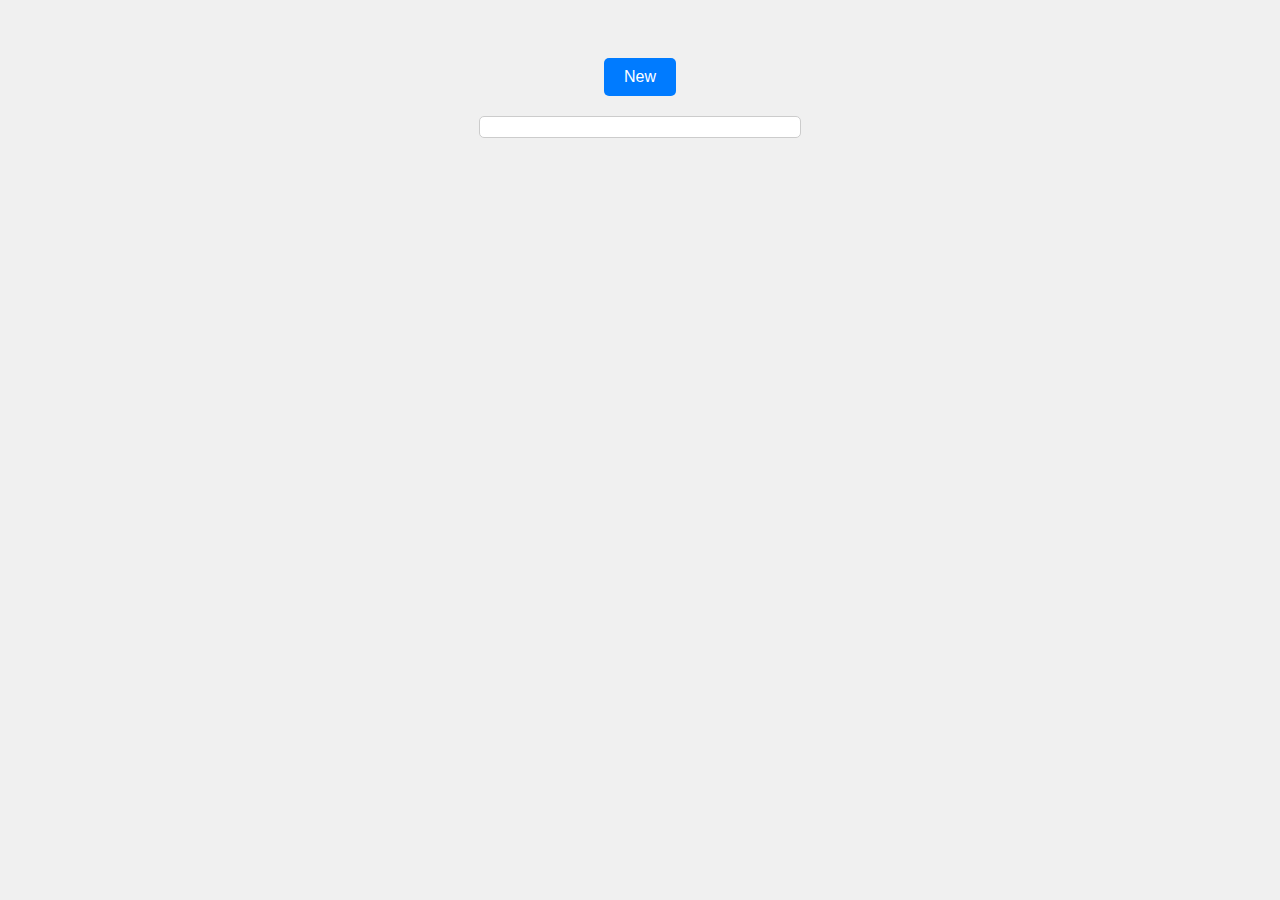
<file: cell03/ex03/index.html>
<!DOCTYPE html>
<html lang="en">
<head>
    <meta charset="UTF-8">
    <meta name="viewport" content="width=device-width, initial-scale=1.0">
    <title>To-Do List</title>
    <style>
        body {
            font-family: Arial, sans-serif;
            display: flex;
            flex-direction: column;
            align-items: center;
            padding-top: 50px;
            background-color: #f0f0f0;
        }
        #ft_list {
            width: 300px;
            border: 1px solid #ccc;
            border-radius: 5px;
            padding: 10px;
            background-color: white;
            margin-top: 20px;
        }
        .to-do-item {
            padding: 10px;
            border-bottom: 1px solid #eee;
            cursor: pointer;
        }
        .to-do-item:last-child {
            border-bottom: none;
        }
        .to-do-item:hover {
            background-color: #f5f5f5;
        }
        .new-btn {
            padding: 10px 20px;
            font-size: 16px;
            cursor: pointer;
            border: none;
            border-radius: 5px;
            background-color: #007bff;
            color: white;
        }
    </style>
</head>
<body>

    <button class="new-btn">New</button>
    <div id="ft_list"></div>

    <script>
        const todoList = document.getElementById('ft_list');
        const newBtn = document.querySelector('.new-btn');

        function saveCookie() {
            const todos = [];
            document.querySelectorAll('.to-do-item').forEach(item => {
                todos.push(item.textContent);
            });
            document.cookie = `todos=${encodeURIComponent(JSON.stringify(todos))};path=/`;
        }

        function createTodo(text) {
            const newTodo = document.createElement('div');
            newTodo.className = 'to-do-item';
            newTodo.textContent = text;
            
            newTodo.addEventListener('click', () => {
                if (confirm(`Do you want to remove this TO DO: "${text}"?`)) {
                    newTodo.remove();
                    saveCookie();
                }
            });
            
            todoList.prepend(newTodo);
            saveCookie();
        }

        (function loadCookie() {
            const cookies = document.cookie.split(';');
            let todoData = '';
            for (let i = 0; i < cookies.length; i++) {
                let cookie = cookies[i].trim();
                if (cookie.startsWith('todos=')) {
                    todoData = decodeURIComponent(cookie.substring('todos='.length, cookie.length));
                    break;
                }
            }

            if (todoData) {
                const todos = JSON.parse(todoData);
                todos.reverse().forEach(text => {
                    createTodo(text);
                });
            }
        })();

        newBtn.addEventListener('click', () => {
            const task = prompt("Please enter a new TO DO:");
            if (task && task.trim() !== "") {
                createTodo(task.trim());
            }
        });
    </script>
</body>
</html>
</file>
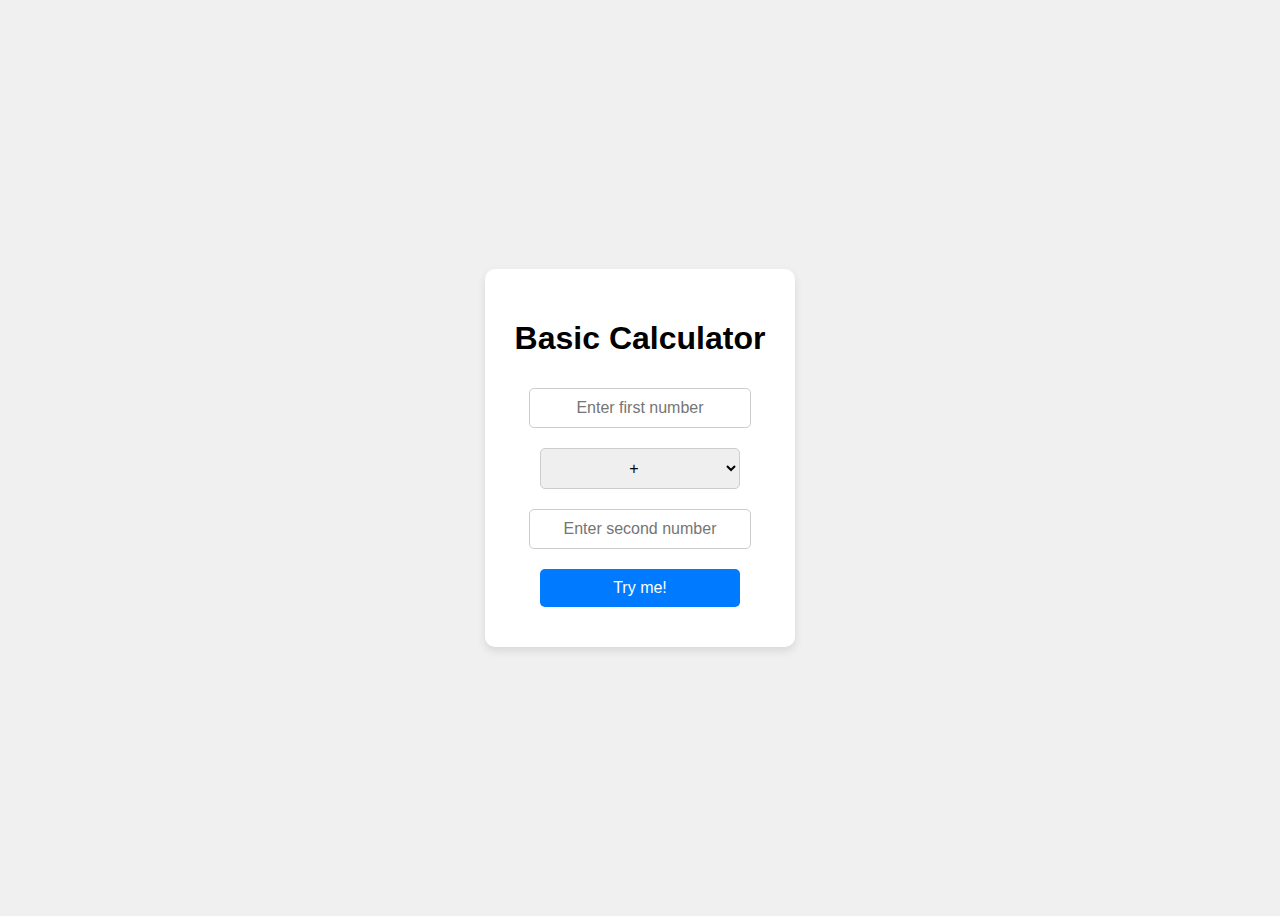
<file: cell03/calc.html>
<!DOCTYPE html>
<html lang="en">
<head>
    <meta charset="UTF-8">
    <meta name="viewport" content="width=device-width, initial-scale=1.0">
    <title>Basic Calculator</title>
    <style>
        /* CSS starts here */
        body {
            display: flex;
            justify-content: center;
            align-items: center;
            height: 100vh;
            font-family: Arial, sans-serif;
            background-color: #f0f0f0;
        }

        .calculator-container {
            display: flex;
            flex-direction: column;
            align-items: center;
            padding: 30px;
            background-color: #fff;
            border-radius: 10px;
            box-shadow: 0 4px 8px rgba(0, 0, 0, 0.1);
        }

        input, select, button {
            margin: 10px;
            padding: 10px;
            font-size: 16px;
            border: 1px solid #ccc;
            border-radius: 5px;
            width: 200px;
            text-align: center;
        }

        button {
            background-color: #007bff;
            color: white;
            cursor: pointer;
            border: none;
        }
        /* CSS ends here */
    </style>
</head>
<body>

    <div class="calculator-container">
        <h1>Basic Calculator</h1>
        <input type="text" id="num1" placeholder="Enter first number">
        <select id="operator">
            <option value="+">+</option>
            <option value="-">-</option>
            <option value="*">*</option>
            <option value="/">/</option>
            <option value="%">%</option>
        </select>
        <input type="text" id="num2" placeholder="Enter second number">
        <button id="calculate-btn">Try me!</button>
    </div>

    <script>
        /* JavaScript starts here */
        const num1Input = document.getElementById('num1');
        const num2Input = document.getElementById('num2');
        const operatorSelect = document.getElementById('operator');
        const calculateBtn = document.getElementById('calculate-btn');

        // ฟังก์ชันสำหรับจัดการการคำนวณ
        function calculate() {
            const num1 = parseInt(num1Input.value);
            const num2 = parseInt(num2Input.value);
            const operator = operatorSelect.value;
            let result;

            // เงื่อนไขที่ 1: ตรวจสอบว่าเป็นจำนวนเต็มบวกหรือไม่
            if (isNaN(num1) || isNaN(num2) || num1 < 0 || num2 < 0) {
                alert("Error :(");
                console.log("Error :(");
                return;
            }

            // เงื่อนไขที่ 2: ตรวจสอบการหารหรือโมดูโลด้วยศูนย์
            if ((operator === '/' || operator === '%') && num2 === 0) {
                alert("It's over 9000!");
                console.log("It's over 9000!");
                return;
            }

            // Perform the calculation
            switch (operator) {
                case '+':
                    result = num1 + num2;
                    break;
                case '-':
                    result = num1 - num2;
                    break;
                case '*':
                    result = num1 * num2;
                    break;
                case '/':
                    result = num1 / num2;
                    break;
                case '%':
                    result = num1 % num2;
                    break;
            }

            // Display the result
            alert(result);
            console.log(result);
        }

        // Add event listener to the button
        calculateBtn.addEventListener('click', calculate);

        // Condition 3: Show a pop-up every 30 seconds
        setInterval(() => {
            alert("Please, use me...");
        }, 30000);
        /* JavaScript ends here */
    </script>
</body>
</html>
</file>
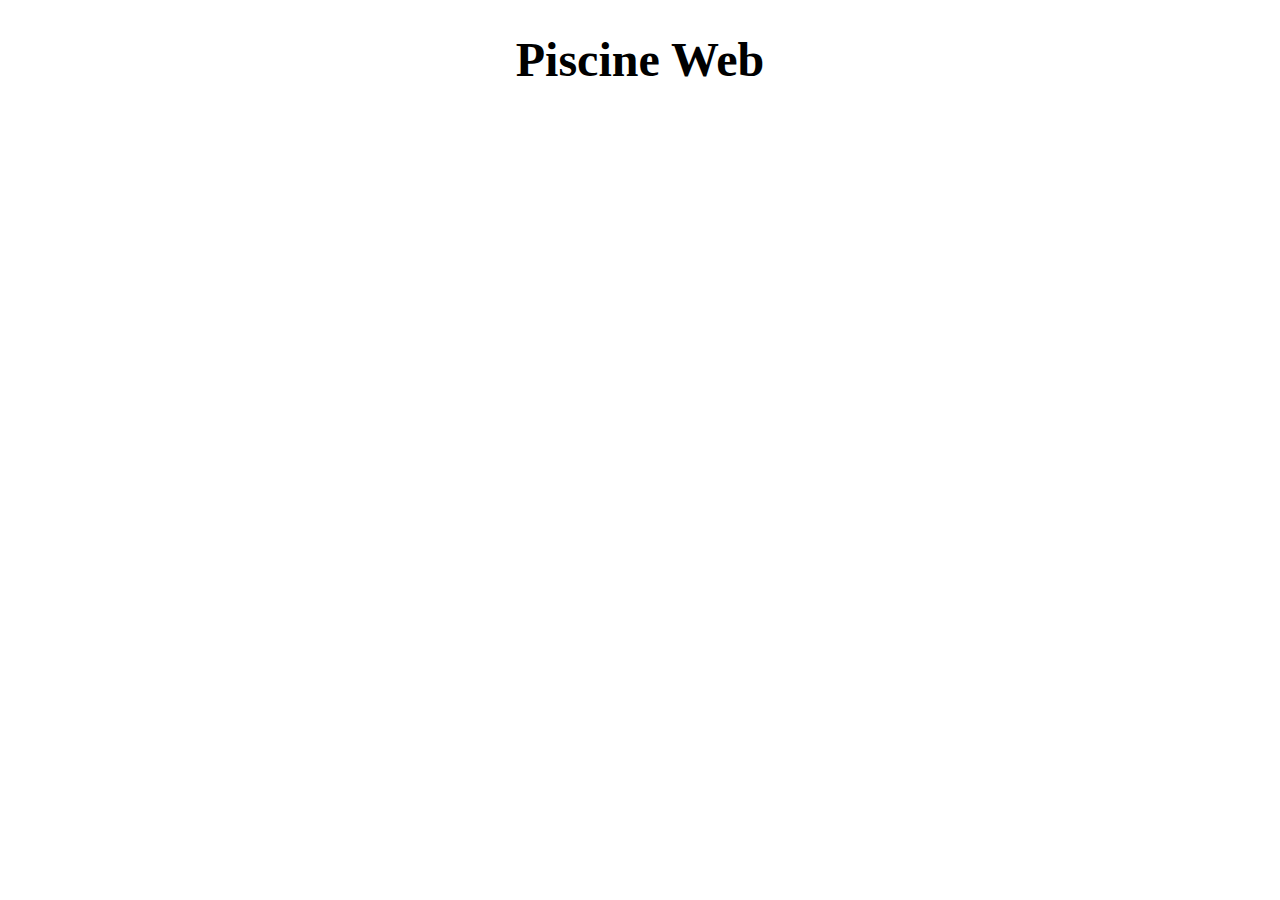
<file: cell01/ex01/piscineweb.html>
<!DOCTYPE html>
<html lang="en">
<head>
    <meta charset="UTF-8">
    <meta name="viewport" content="width=device-width, initial-scale=1.0">
    <title>Piscine Web</title>
    <style>
        body {
            text-align: center;
        }

        h1 {
            font-size: 3em; /* Use em or rem for responsive font sizing */
        }
    </style>
</head>
<body>

    <h1>Piscine Web</h1>

</body>
</html>
</file>
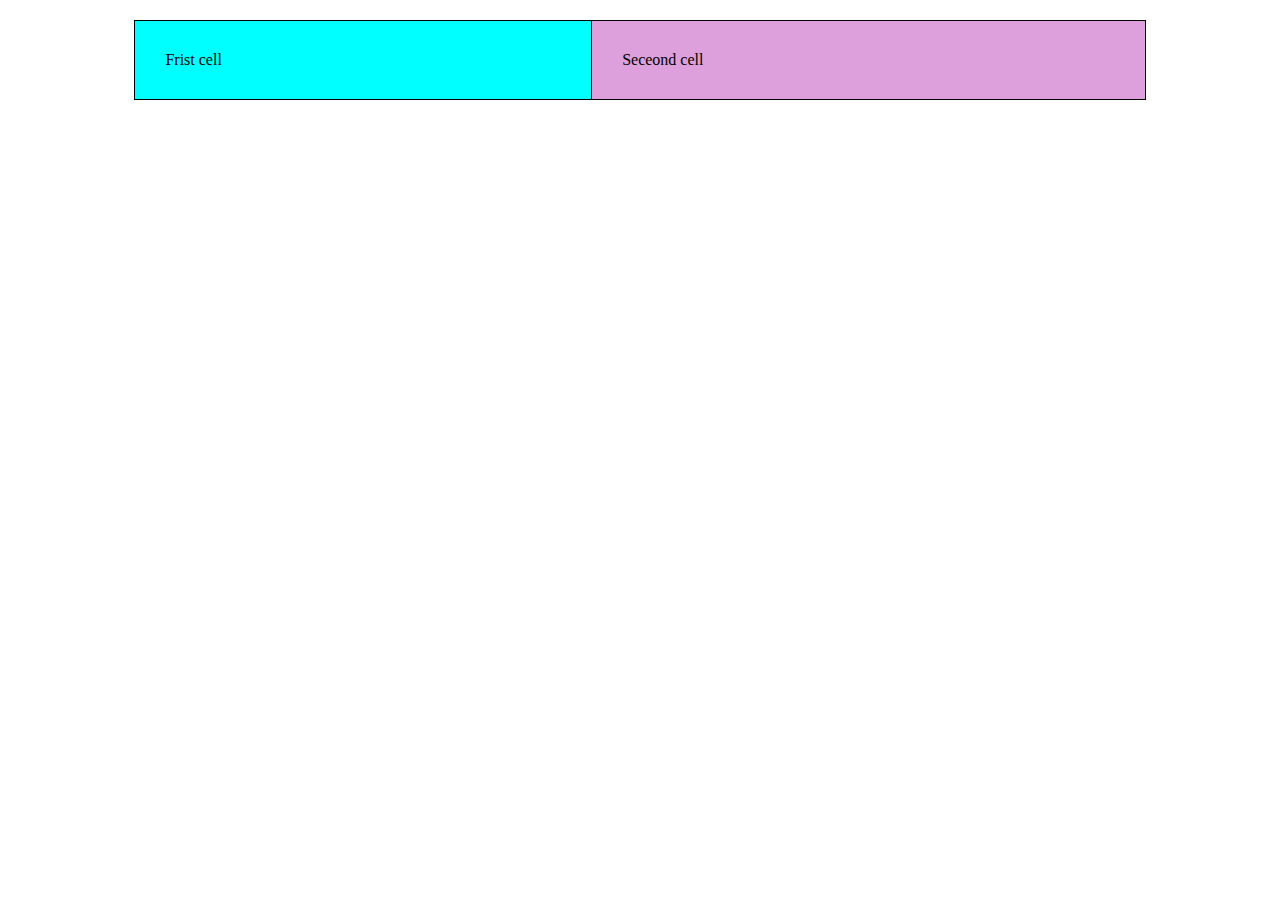
<file: cell01/ex05/tab.html>
<!DOCTYPE html>
<html lang="en">
<head>
    <meta charset="UTF-8">
    <meta name="viewport" content="width=device-width, initial-scale=1.0">
    <title>Document</title>
    
    <style>
        table{
            border-collapse: collapse;
            width: 80%;
            margin : 20px auto;
        }
        td{
            border : 1px solid black ;
            padding : 30px ;
        }
        
        .cell01 {
            background-color: aqua;
        }
        .cell02{
            background-color: plum;
        }
    </style>

</head>
<body>
    <table>
        <tr>
            <td class="cell01">Frist cell</td>
            <td class="cell02">Seceond cell</td>
        </tr>
    </table>
</body>
</html>
</file>
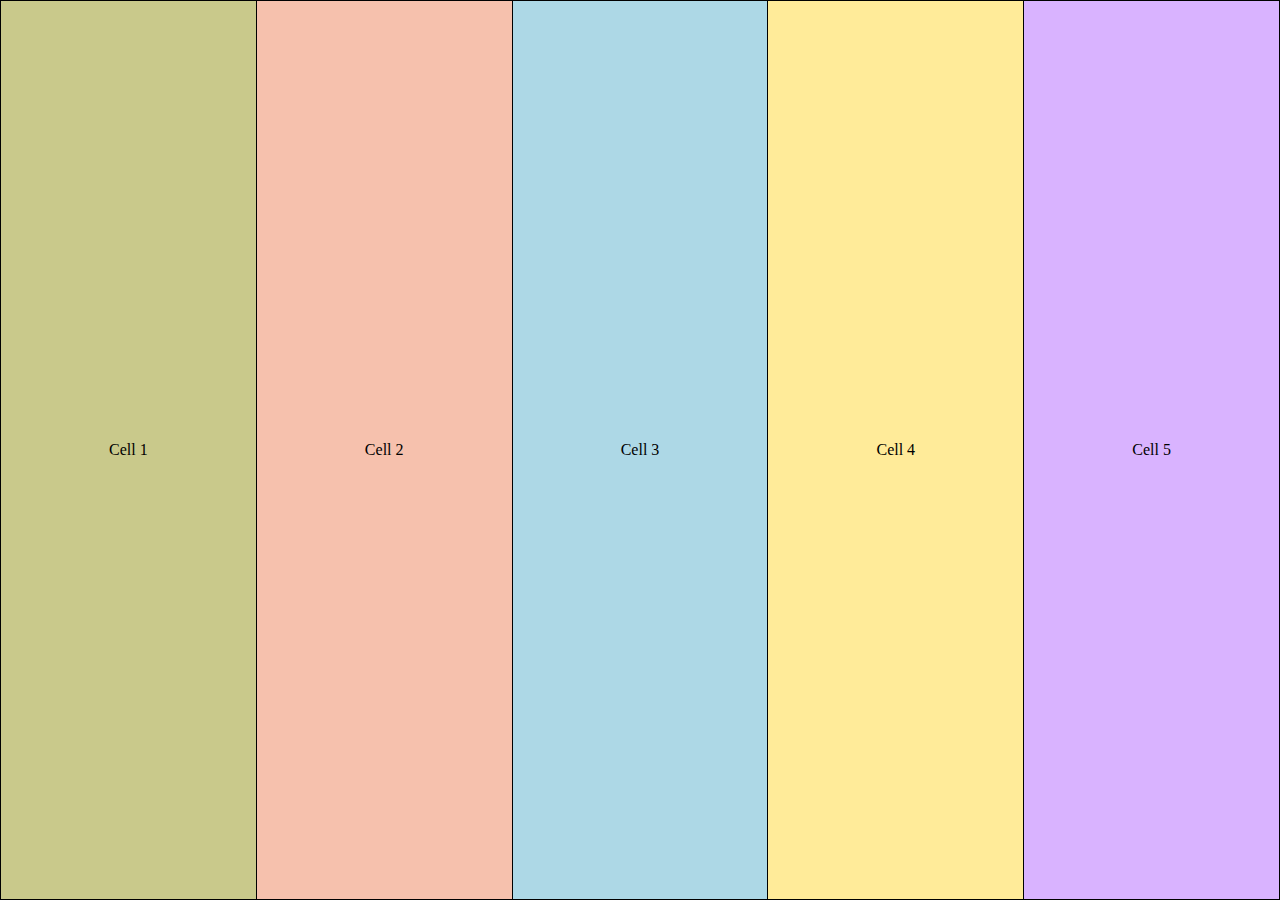
<file: cell01/ex06/responsive.html>
<!DOCTYPE html>
<html lang="en">
<head>
  <meta charset="UTF-8">
  <title>Responsive Table</title>
  <style>
    html, body {
      margin: 0;
      height: 100%;
    }
    table {
      border-collapse: collapse;
      width: 100%;     /* กินเต็มจอแนวนอน */
      height: 100vh;   /* กินเต็มจอแนวตั้ง */
    }
    td {
      border: 1px solid black;
      text-align: center;
    }
    .cell1 { background-color: #c9c98b; }
    .cell2 { background-color: #f6c1ad; }
    .cell3 { background-color: #add8e6; }
    .cell4 { background-color: #ffeb99; }
    .cell5 { background-color: #d9b3ff; }
  </style>
</head>
<body>
  <table>
    <tr>
      <td class="cell1">Cell 1</td>
      <td class="cell2">Cell 2</td>
      <td class="cell3">Cell 3</td>
      <td class="cell4">Cell 4</td>
      <td class="cell5">Cell 5</td>
    </tr>
  </table>
</body>
</html>
</file>
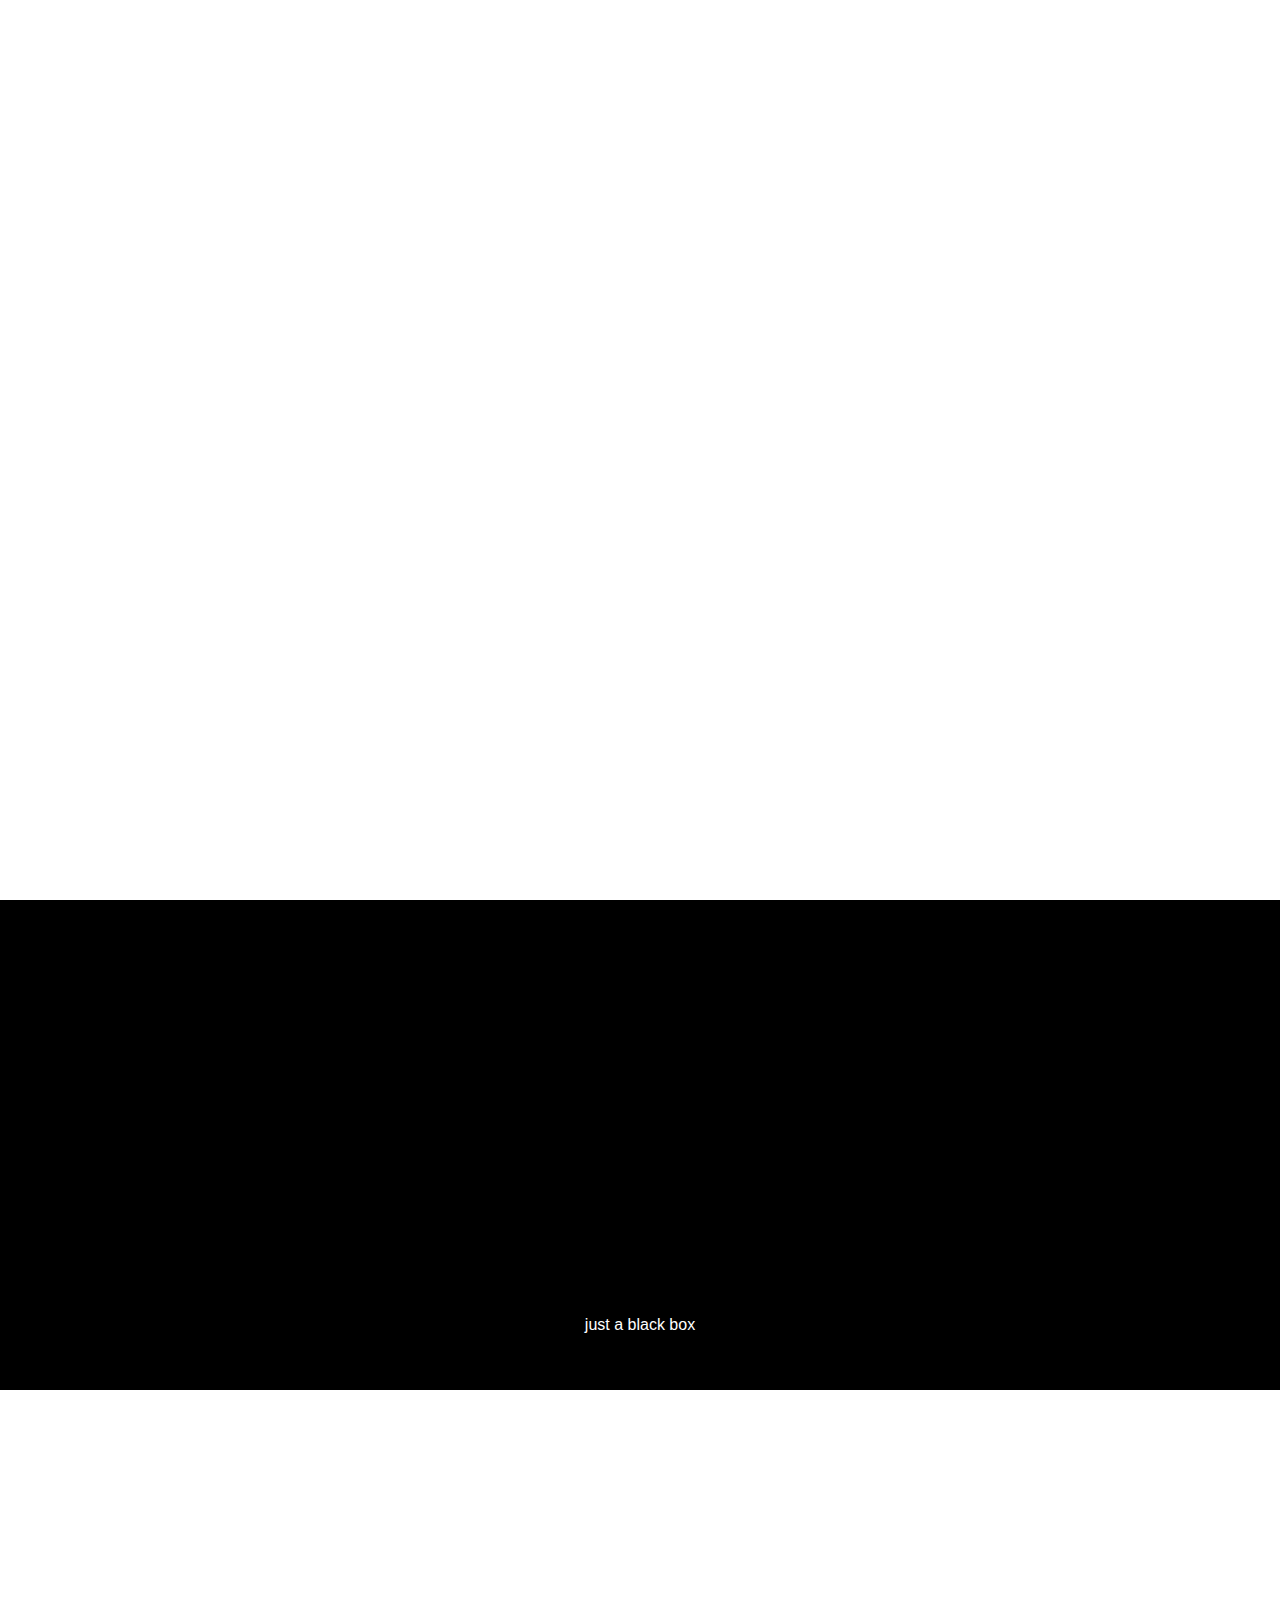
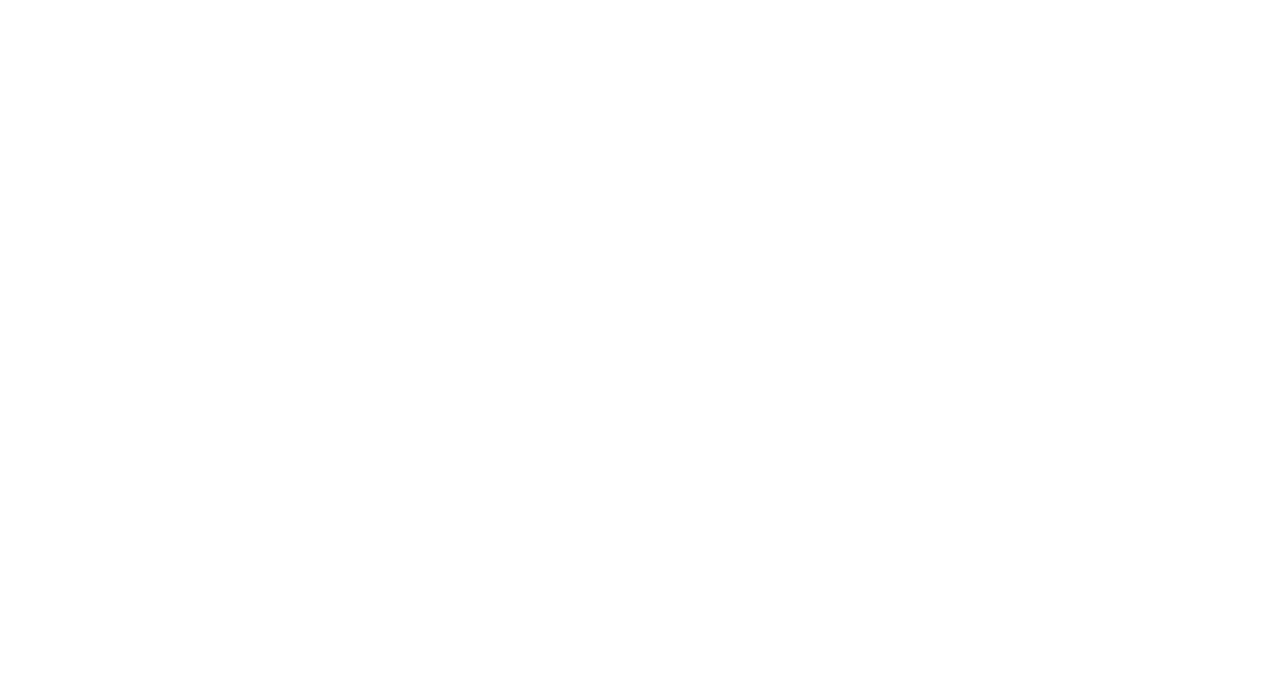
<file: cell02/ex02/parallax.html>
<!DOCTYPE html>
<html>
<head>
    <title>Parallax Webpage</title>
    <link rel="stylesheet" href="parallax.css">
</head>
<body>

    <div class="parallax-container parallax-image-1">
        <div class="message">
            <p> Love Live’s AiScReam Releases the Official Lyric Video of Ai♡Scream!.</p>
        </div>
    </div>

    <div class="content-block">
        <div class="message">
            <p>just a black box </p>
        </div>
    </div>

    <div class="parallax-container parallax-image-2">
        <div class="message">
            <p>AiScReam『愛♡スクリ～ム！』</p>
        </div>
    </div>

</body>
</html>
</file>
<file: cell02/ex02/parallax.css>
body, html {
    height: 100%;
    margin: 0;
    font-family: Arial, sans-serif;
    color: white;
}

.parallax-container {
    height: 100vh;
    background-position: center;
    background-repeat: no-repeat;
    background-size: cover;
    background-attachment: fixed; /* This is the key for the parallax effect */
    display: flex;
    justify-content: center;
    align-items: center;
    text-align: center;
}

.parallax-image-1 {
    background-image: url('https://www.anitrendz.com/_next/image?url=https%3A%2F%2Fi0.wp.com%2Fanitrendz.net%2Fnews%2Fwp-content%2Fuploads%2F2025%2F05%2FGsQPiwCaMAY2eA3-scaled-e1748755343896.jpg%3Ffit%3D1920%252C1079%26ssl%3D1&w=1920&q=75');
}

.parallax-image-2 {
    background-image: url('https://kprofiles.com/wp-content/uploads/2024/11/aiscream-900x675.webp');
}

.message {
    padding: 20px;
    border-radius: 10px;
}

.message h1, .message h2 {
    margin: 0;
}

.content-block {
    height: 50vh;
    background-color: black;
    color: white;
    display: flex;
    justify-content: center;
    align-items: flex-end;
    text-align: center;
    padding: 20px;
}
</file>
